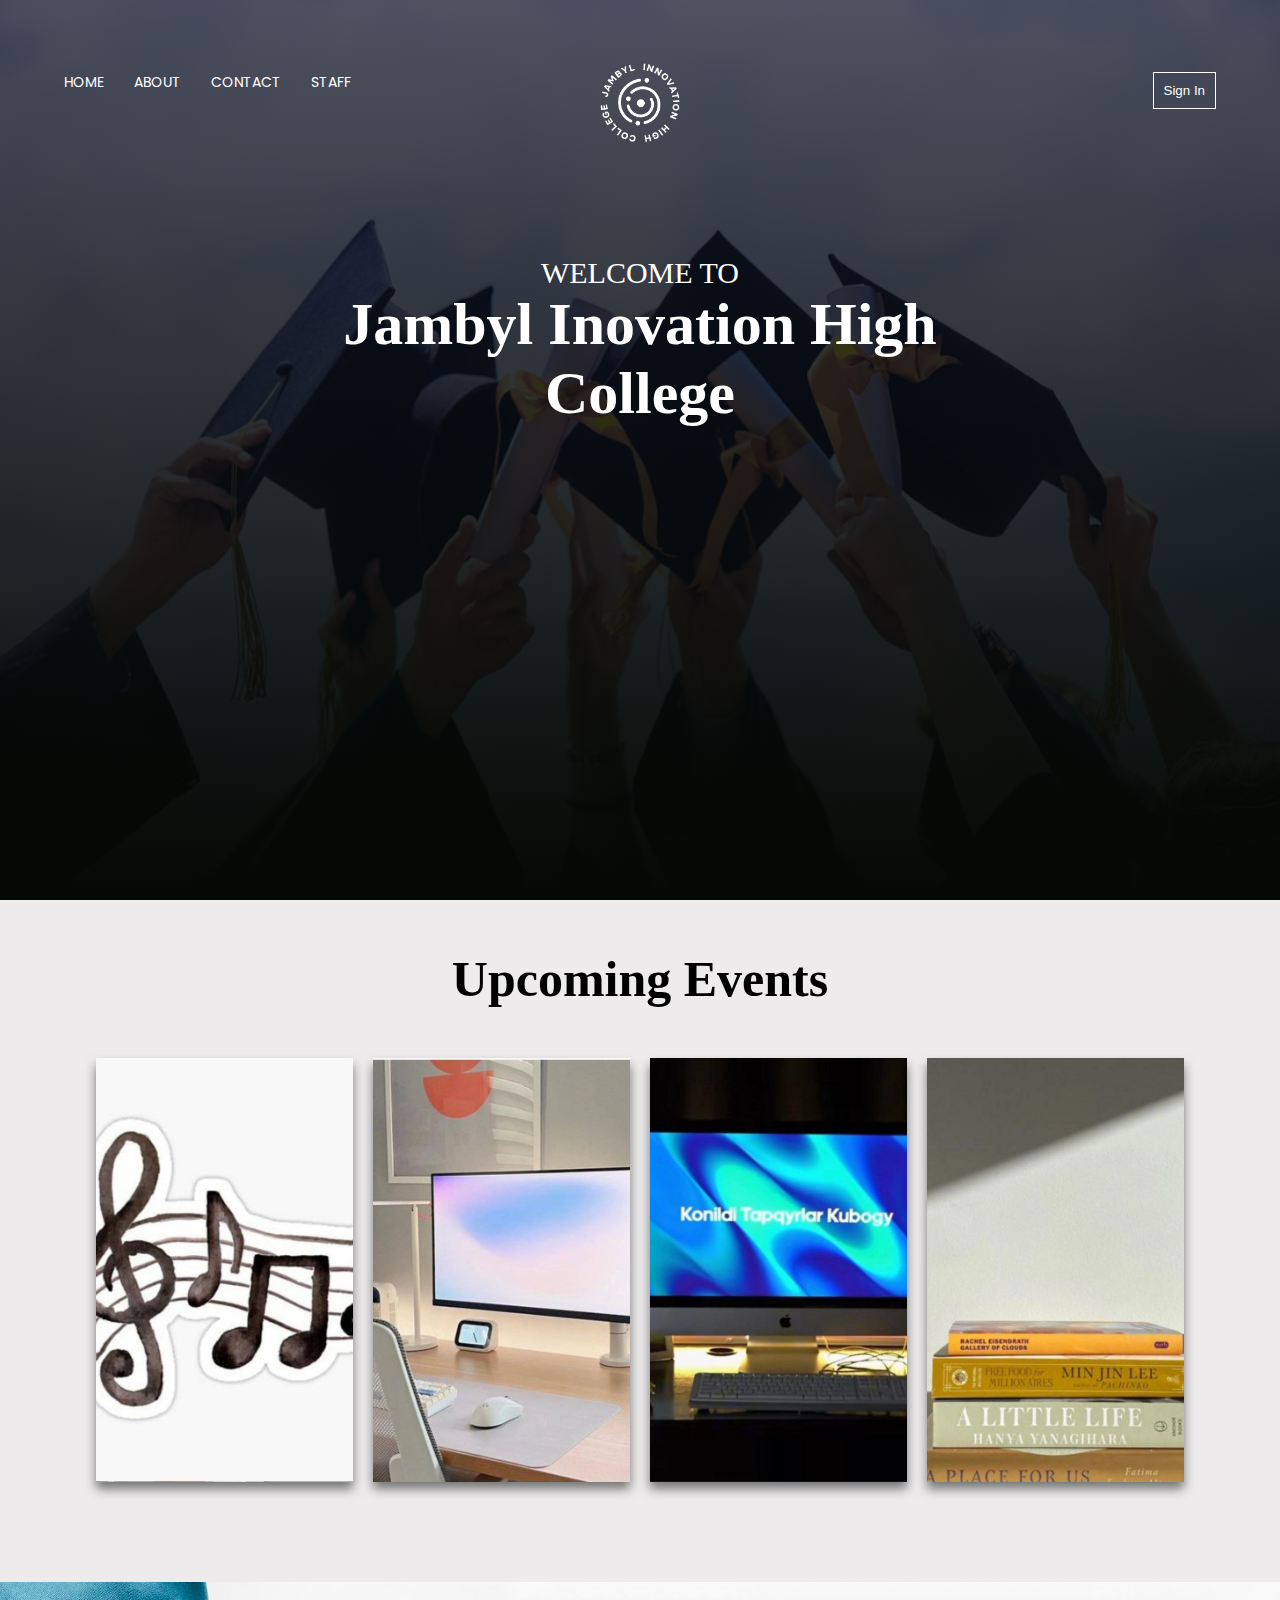
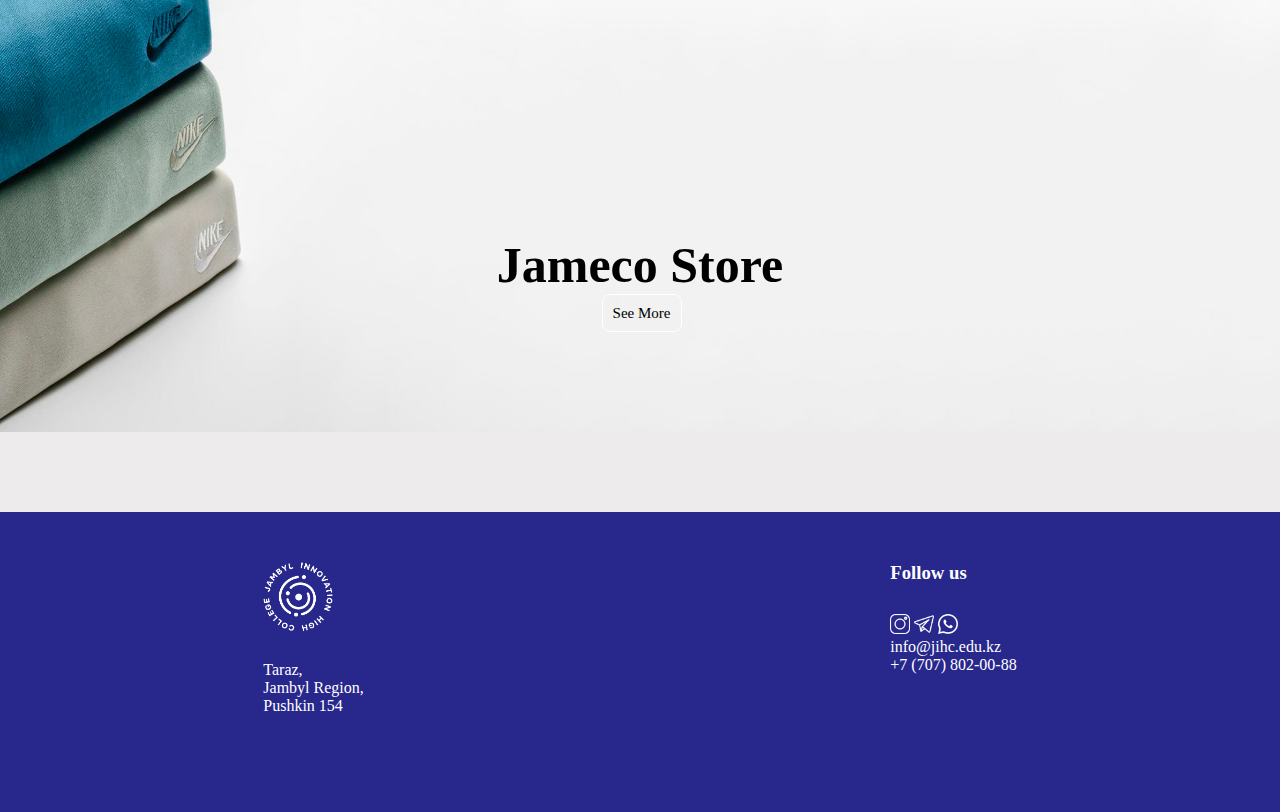
<file: index.html>
<!DOCTYPE html>
<html lang="en">
<head>
    <meta charset="UTF-8">
    <meta name="viewport" content="width=device-width, initial-scale=1.0">
    <title>Document</title>
    <link rel="stylesheet" href="style.css">
</head>
<body>
    <div class="header">
        <div class="left">
            <a href="./index.html">HOME</a>
            <a href="./index3.html">ABOUT</a>
            <a href="./index-map2.html">CONTACT</a>
            <a href="./index-staff2.html">STAFF</a>
        </div>
        <div class="top">
            <img src="jihc-logo-png-v3(white).png">
        </div>
        <div class="right">
            <a href="./index-sign.html"><button>Sign In</button></a>
        </div>
        <div class="name">
            <p>WELCOME TO</p>
            <h1>Jambyl Inovation High College</h1>
        </div>
    </div>
<main>
    <div class="first">
        <h2 style="text-align: center; margin-top:50px;font-size: 50px; color: black;">Upcoming Events</h2>
        <div class="container">
            <div class="box">
                <img src="./5283259822684365662.jpg">
                <div class="into">
                    <h4>JIHC voice</h4>
                    <p>4 November</p>
                </div>
            </div>
            <div class="box">
                <img src="./5283259822684365663.jpg">
                <div class="into">
                    <h4>WEB Project fair</h4>
                    <p>7 November</p>
                </div> 
            </div>
            <div class="box">
                <img src="5276179663586190176.jpg">
                <div class="into">
                    <h4>Konildi Tapqyrlar Kubogy</h4>
                    <p>9 November</p> 
                </div>
            </div>
            <div class="box">
                <img src="./5283259822684366471.jpg">
                <div class="into">
                    <h4>451 Gradus</h4>
                    <p>10 November</p>
                </div>
            </div>
        </div>
    </div>
    <div class="store">
        <img src="./222.png">
        <h1>Jameco Store</h1>
        <a href="./index2.html">See More</a>
    </div>
    <div class="footer">
        <div class="aaa">
            <img src="./jihc-logo-png-v3(white).png">
            <p>Taraz,<br>Jambyl Region,<br>Pushkin 154</p>
        </div>
        <div class="bbb">
            <h3>Follow us</h3>
            <div class="icons">
                <img src="./instagram (3).png">
                <img src="./telegram (2).png">
                <img src="./whatsapp.png">
                <p>info@jihc.edu.kz</p>
                <p>+7 (707) 802-00-88</p>
            </div>
        </div>
    </div>
</main>

    
    
</body>
</html>
</file>
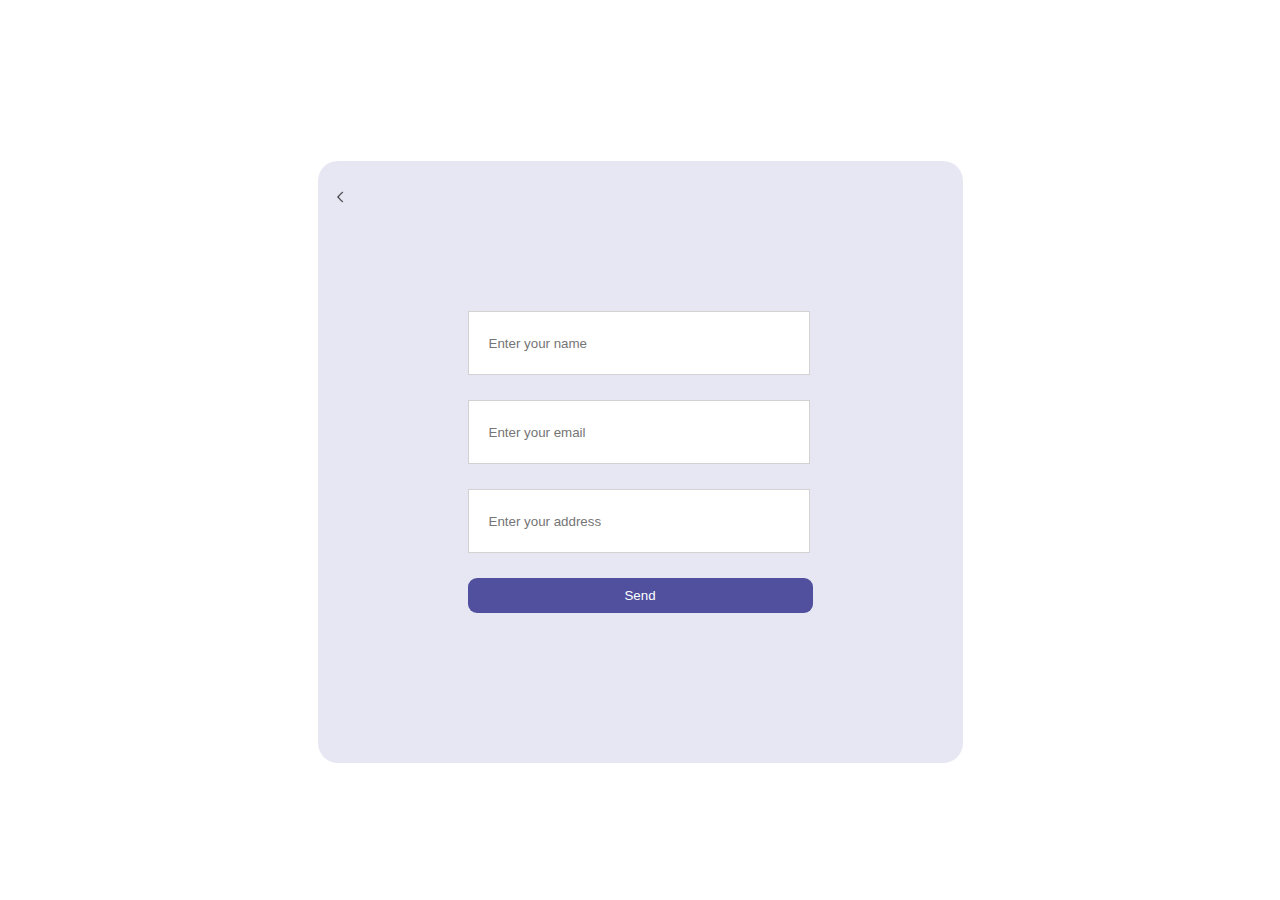
<file: index-buy.html>
<!DOCTYPE html>
<html lang="en">
<head>
    <meta charset="UTF-8">
    <meta name="viewport" content="width=device-width, initial-scale=1.0">
    <title>Document</title>
    <link rel="stylesheet" href="style-buy.css">
</head>
<body>
    <div class="main">
        <a href="./index2.html"><img src="./back.png"></a>
        <div class="container">
            <div class="aaa">
                <input type="text" placeholder="Enter your name">
            </div>
            <div class="aaa">
                <input type="text" placeholder="Enter your email">
            </div>
            <div class="aaa">
                <input type="text" placeholder="Enter your address">
            </div>
            <div class="aaa">
                <a href="./index-send.html"><button>Send</button></a>
            </div>
        </div>
    </div>
    
</body>
</html>
</file>
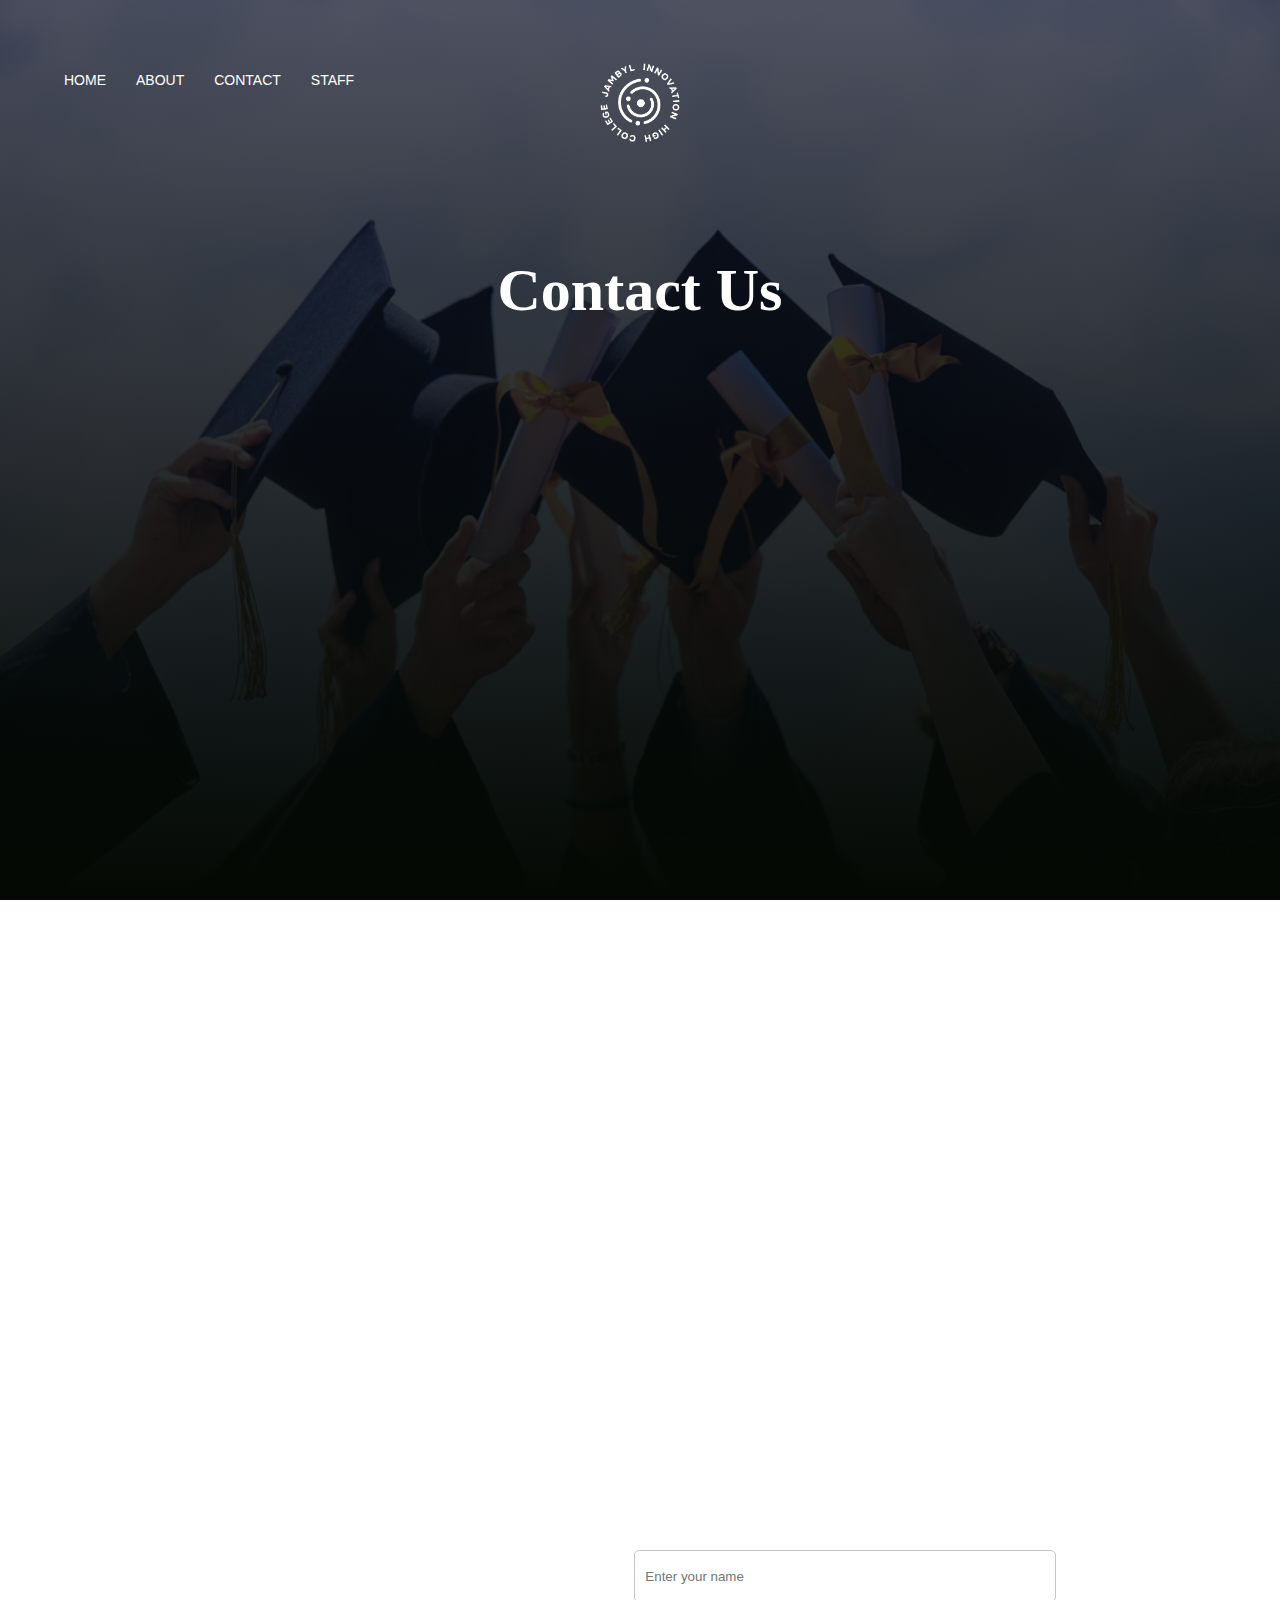
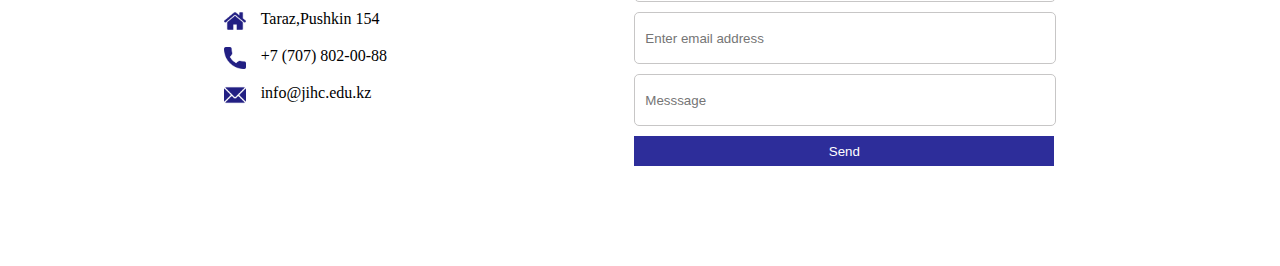
<file: index-map2.html>
<!DOCTYPE html>
<html lang="en">
<head>
    <meta charset="UTF-8">
    <meta name="viewport" content="width=device-width, initial-scale=1.0">
    <title>Document</title>
    <link rel="stylesheet" href="style-map2.css">
</head>
<body>
    <div class="header">
        <div class="left">
            <a href="./index.html">HOME</a>
            <a href="./index3.html">ABOUT</a>
            <a href="./index-map2.html">CONTACT</a>
            <a href="./index-staff2.html">STAFF</a>
        </div>
        <div class="top">
            <img src="jihc-logo-png-v3(white).png">
        </div>
        <div class="name">
            <h1>Contact Us</h1>
        </div>
    </div>
    <div class="map">
      <iframe src="https://www.google.com/maps/embed?pb=!1m18!1m12!1m3!1d2921.8469331925266!2d71.37056607613826!3d42.9182690711465!2m3!1f0!2f0!3f0!3m2!1i1024!2i768!4f13.1!3m3!1m2!1s0x38a703484d578eb5%3A0xbb36b3fc4ad3ccd2!2sJIHC!5e0!3m2!1sen!2skz!4v1730787964556!5m2!1sen!2skz" width="70%" height="350" style="border:0;" allowfullscreen="" loading="lazy" referrerpolicy="no-referrer-when-downgrade"></iframe>
    </div>
    <div class="end">
        <div class="left-info">
            <div class="adress">
                <img src="./home.png">
                <p>Taraz,Pushkin 154</p>
            </div>
            <div class="adress">
                <img src="./call.png">
                <p>+7 (707) 802-00-88</p>
            </div>
            <div class="adress">
                <img src="./email.png">
                <p>info@jihc.edu.kz</p>
            </div>
        </div>
        <div class="right-info">
            <div class="first">
                <input type="text" placeholder="Enter your name">
            </div>
            <div class="second">
                <input type="text" placeholder="Enter email address">
            </div>
            <div class="third">
                <input type="text" placeholder="Messsage" style="height: 10S0px;">
            </div>
            <div class="but">
                <a href="./index-send.html"><button>Send</button></a>
            </div>
        </div>
    </div>
</body>
</html>
</file>
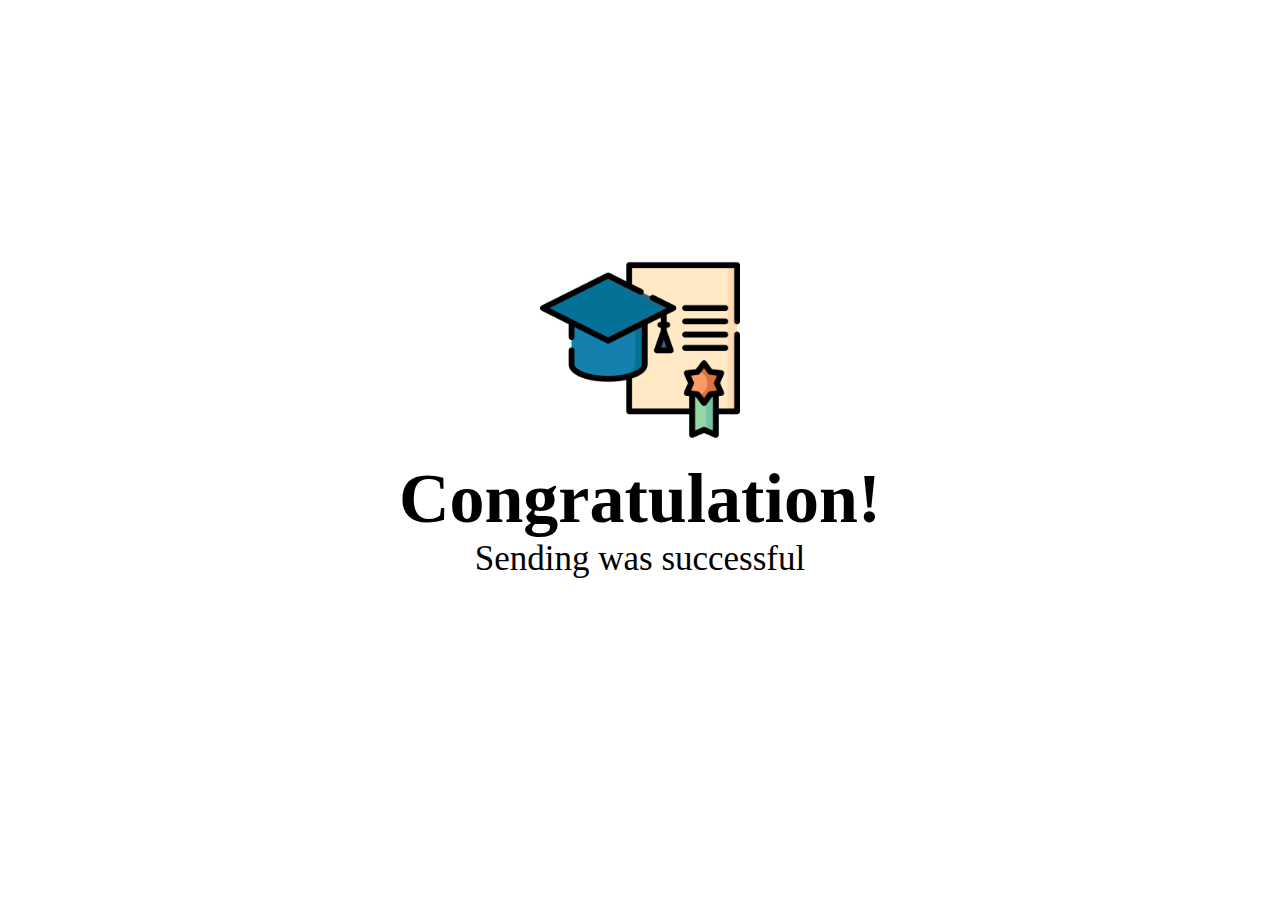
<file: index-send.html>
<!DOCTYPE html>
<html lang="en">
<head>
    <meta charset="UTF-8">
    <meta name="viewport" content="width=device-width, initial-scale=1.0">
    <title>Document</title>
    <link rel="stylesheet" href="./style-send.css">
</head>
<body>
    <div class="all">
        <div class="container">
            <img src="./congr.png">
            <h1>Congratulation!</h1>
            <p>Sending was successful</p>
        </div>
    </div>
</body>
</html>
</file>
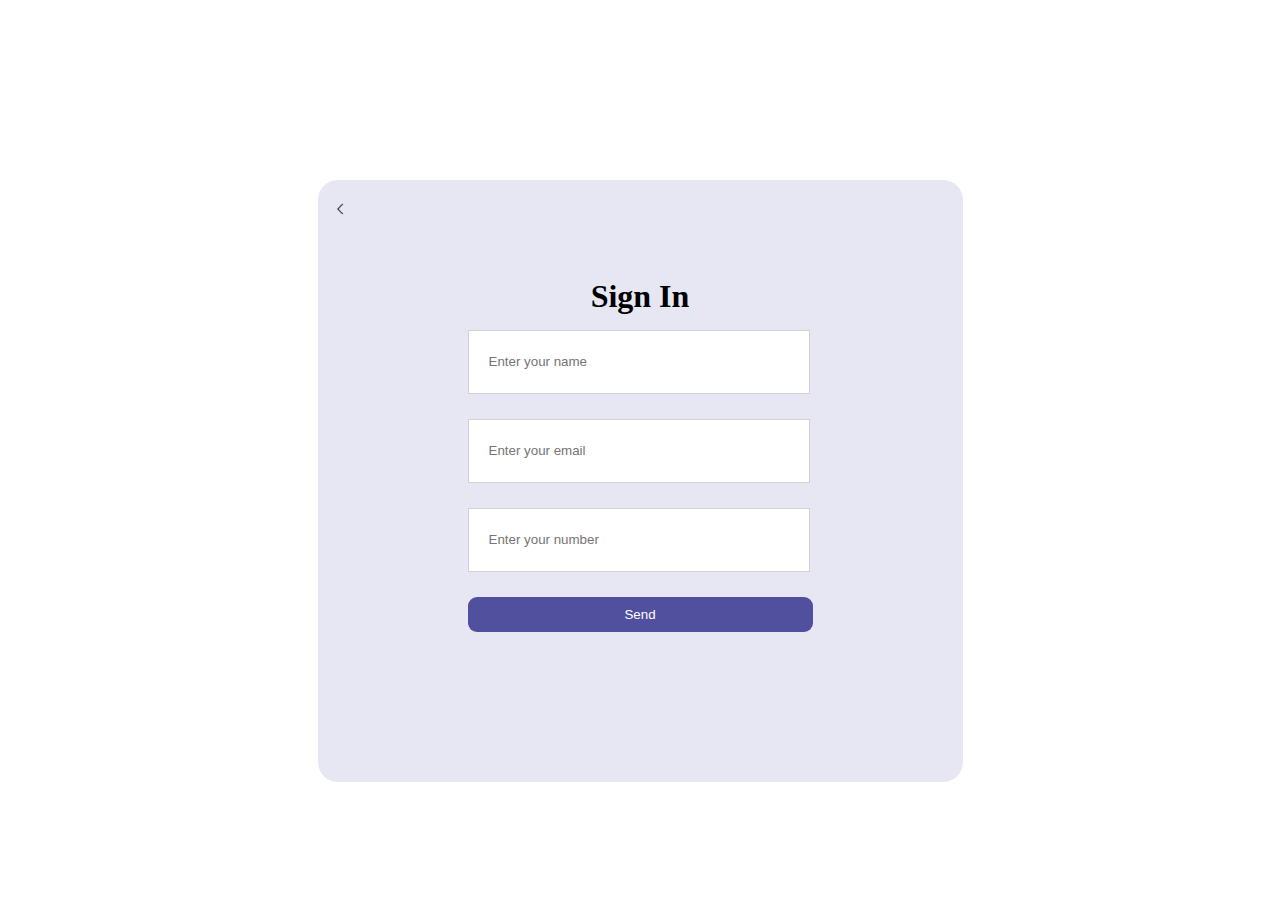
<file: index-sign.html>
<!DOCTYPE html>
<html lang="en">
<head>
    <meta charset="UTF-8">
    <meta name="viewport" content="width=device-width, initial-scale=1.0">
    <title>Document</title>
    <link rel="stylesheet" href="./style-sign.css">
</head>
<body>
    <div class="main">
        <a href="./index.html"><img src="./back.png"></a>
        <h1>Sign In</h1>
        <div class="container">
            <div class="aaa">
                <input type="text" placeholder="Enter your name">
            </div>
            <div class="aaa">
                <input type="text" placeholder="Enter your email">
            </div>
            <div class="aaa">
                <input type="text" placeholder="Enter your number">
            </div>
            <div class="aaa">
                <a href="./index-send.html"><button>Send</button></a>
            </div>
        </div>
    </div>
    
</body>
</html>
</file>
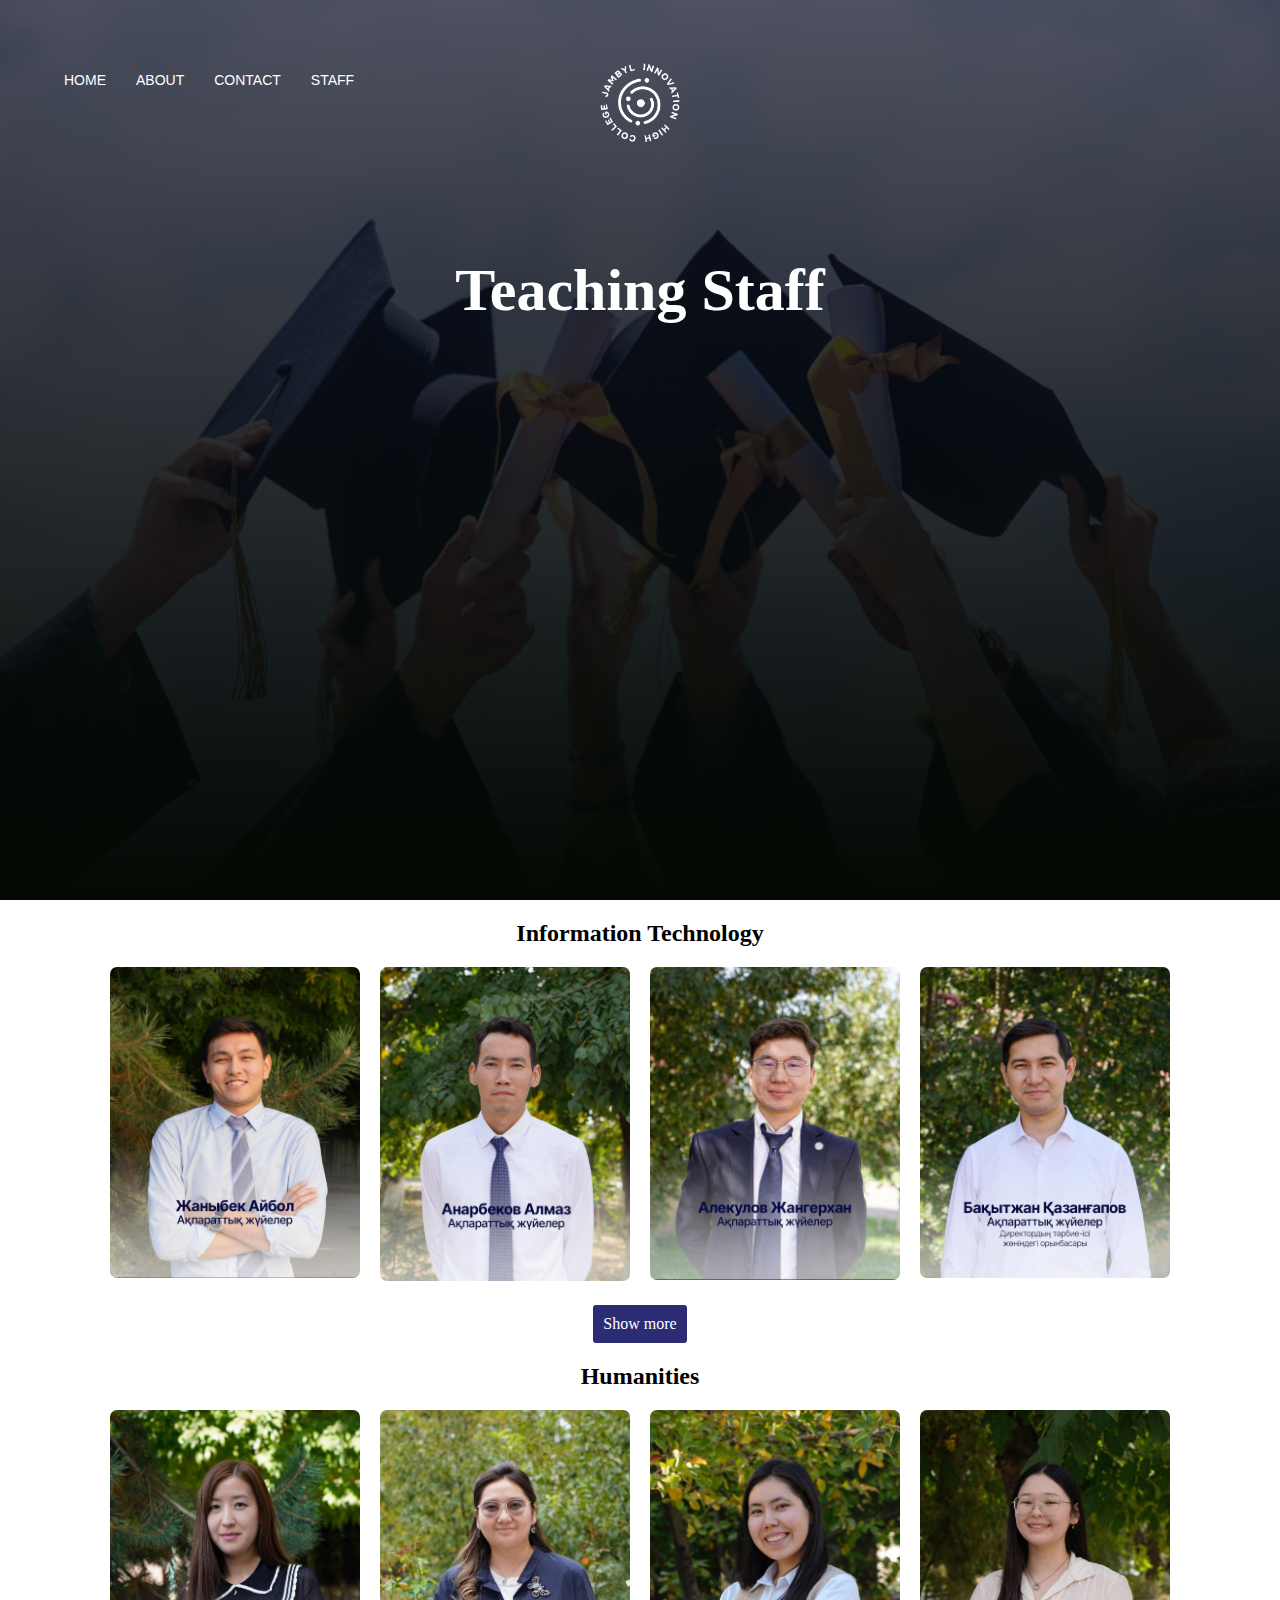
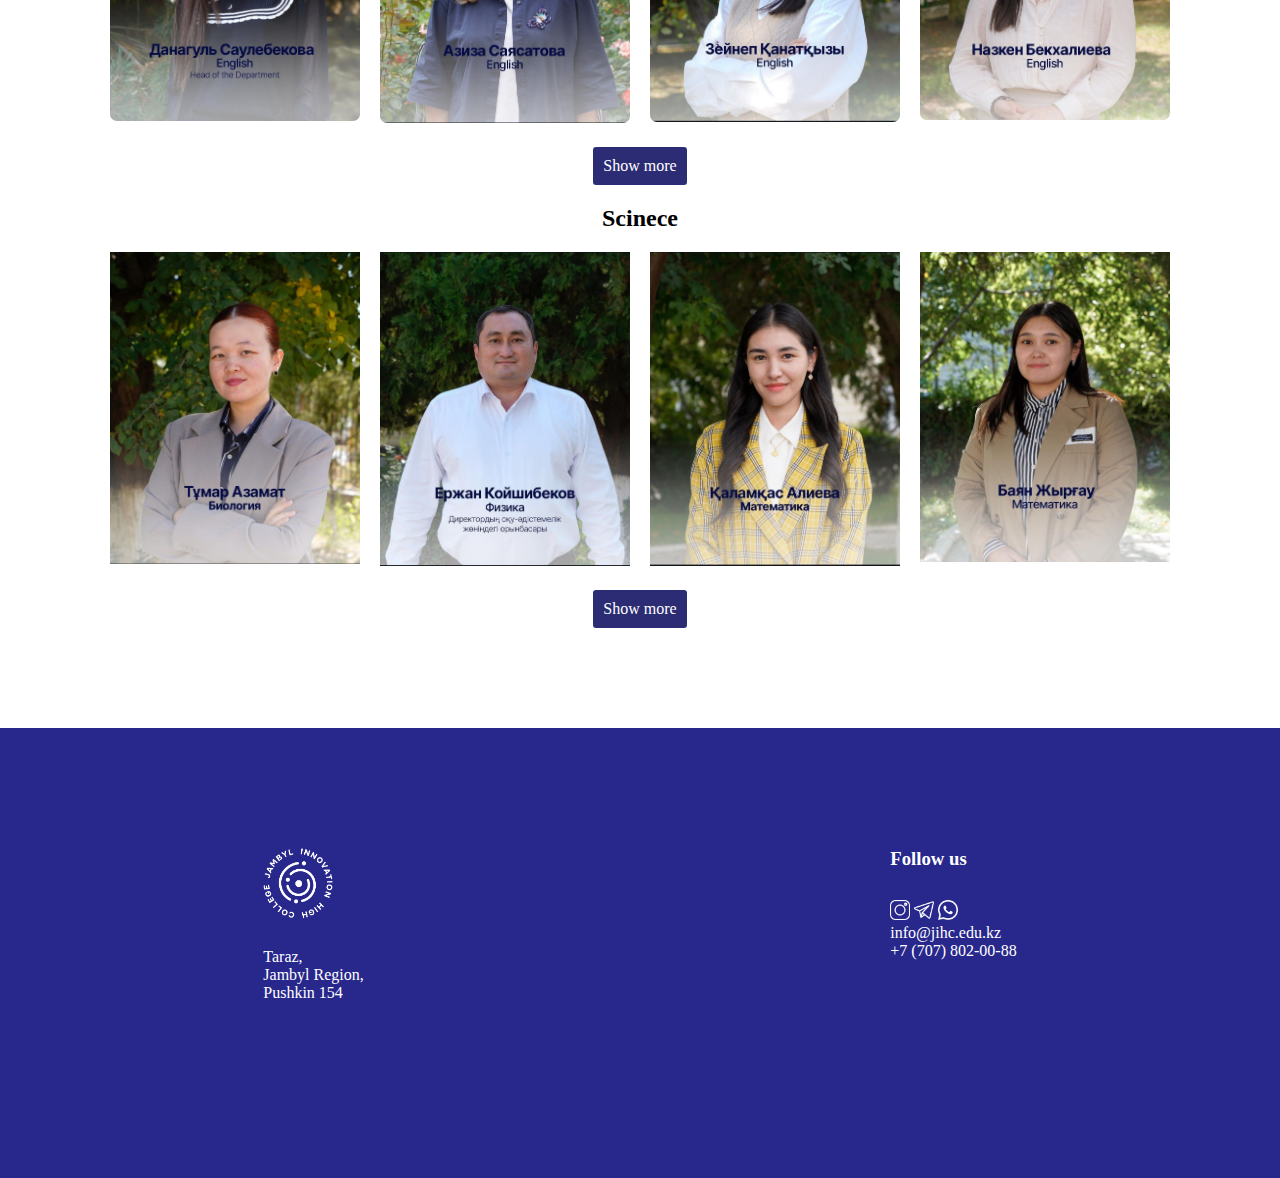
<file: index-staff2.html>
<!DOCTYPE html>
<html lang="en">

<head>
    <meta charset="UTF-8">
    <meta name="viewport" content="width=device-width, initial-scale=1.0">
    <title>Document</title>
    <link rel="stylesheet" href="./style-staff2.css">
</head>

<body>
    <div class="header">
        <div class="left">
            <a href="./index.html">HOME</a>
            <a href="./index3.html">ABOUT</a>
            <a href="./index-map2.html">CONTACT</a>
            <a href="./index-staff2.html">STAFF</a>
        </div>
        <div class="top">
            <img src="jihc-logo-png-v3(white).png">
        </div>
        <div class="name">
            <h1>Teaching Staff</h1>
        </div>
    </div>
    <div class="container">
        <h2>Information Technology</h2>
        <div class="card">
            <input id="ch" type="checkbox">
            <div class="in">
                <div class="img"><img src="./5294499387025777430.jpg"></div>
                <div class="img"><img src="./5294499387025777431.jpg"></div>
                <div class="img"><img src="./5294499387025777432.jpg"></div>
                <div class="img"><img src="./5294499387025777434.jpg"></div>
            </div>
            <section>
                <div class="first">
                    <div class="img"><img src="./5294499387025777435.jpg"></div>
                    <div class="img"><img src="./5294499387025777437.jpg"></div>
                    <div class="img"><img src="./5294499387025777438.jpg"></div>
                    <div class="img"><img src="./5294499387025777439.jpg"></div>
                </div>
                <div class="second">
                    <div class="img"><img src="./5294499387025777470.jpg"></div>
                <div class="img"><img src="./5294499387025777471.jpg"></div>
                </div>
                <div class="end">
                    <label for="ch">Show less</label>
                </div>
            </section>
            <label for="ch">Show more</label>
        </div>
    </div>
    <main>
        <h2>Humanities</h2>
        <div class="card">
            <input id="aa" type="checkbox">
            <div class="in">
                <div class="img"><img src="./5294499387025777686.jpg"></div>
                <div class="img"><img src="./5294499387025777687.jpg"></div>
                <div class="img"><img src="./5294499387025777688.jpg"></div>
                <div class="img"><img src="./5294499387025777689.jpg"></div>
            </div>
            <section>
                <div class="first">
                    <div class="img"><img src="./5294499387025777690.jpg"></div>
                    <div class="img"><img src="./5294499387025777691.jpg"></div>
                    <div class="img"><img src="./5294499387025777692.jpg"></div>
                    <div class="img"><img src="./5294499387025777693.jpg"></div>
                </div>
                <div class="end">
                    <label for="aa">Show less</label>
                </div>
            </section>
            <label for="aa">Show more</label>
        </div>
    </main>
    <div class="lll">
        <h2>Scinece</h2>
        <div class="card">
            <input id="bb" type="checkbox">
            <div class="in">
                <div class="img"><img src="./5294499387025778080.jpg"></div>
                <div class="img"><img src="./5294499387025778078.jpg"></div>
                <div class="img"><img src="./5294499387025778077.jpg"></div>
                <div class="img"><img src="./5294499387025778054.jpg"></div>
            </div>
            <section>
                <div class="first">
                    <div class="img"><img src="./5294499387025778050.jpg"></div>
                    <div class="img"><img src="./5294499387025778048.jpg"></div>
                    <div class="img"><img src="./5294499387025778045.jpg"></div>
                </div>
                <div class="end">
                    <label for="bb">Show less</label>
                </div>
            </section>
            <label for="bb">Show more</label>
        </div>
    </lll>
    <div class="footer">
        <div class="aaa">
            <img src="./jihc-logo-png-v3(white).png">
            <p>Taraz,<br>Jambyl Region,<br>Pushkin 154</p>
        </div>
        <div class="bbb">
            <h3>Follow us</h3>
            <div class="icons">
                <img src="./instagram (3).png">
                <img src="./telegram (2).png">
                <img src="./whatsapp.png">
                <p>info@jihc.edu.kz</p>
                <p>+7 (707) 802-00-88</p>
            </div>
        </div>
    </div>
</body>

</html>
</file>
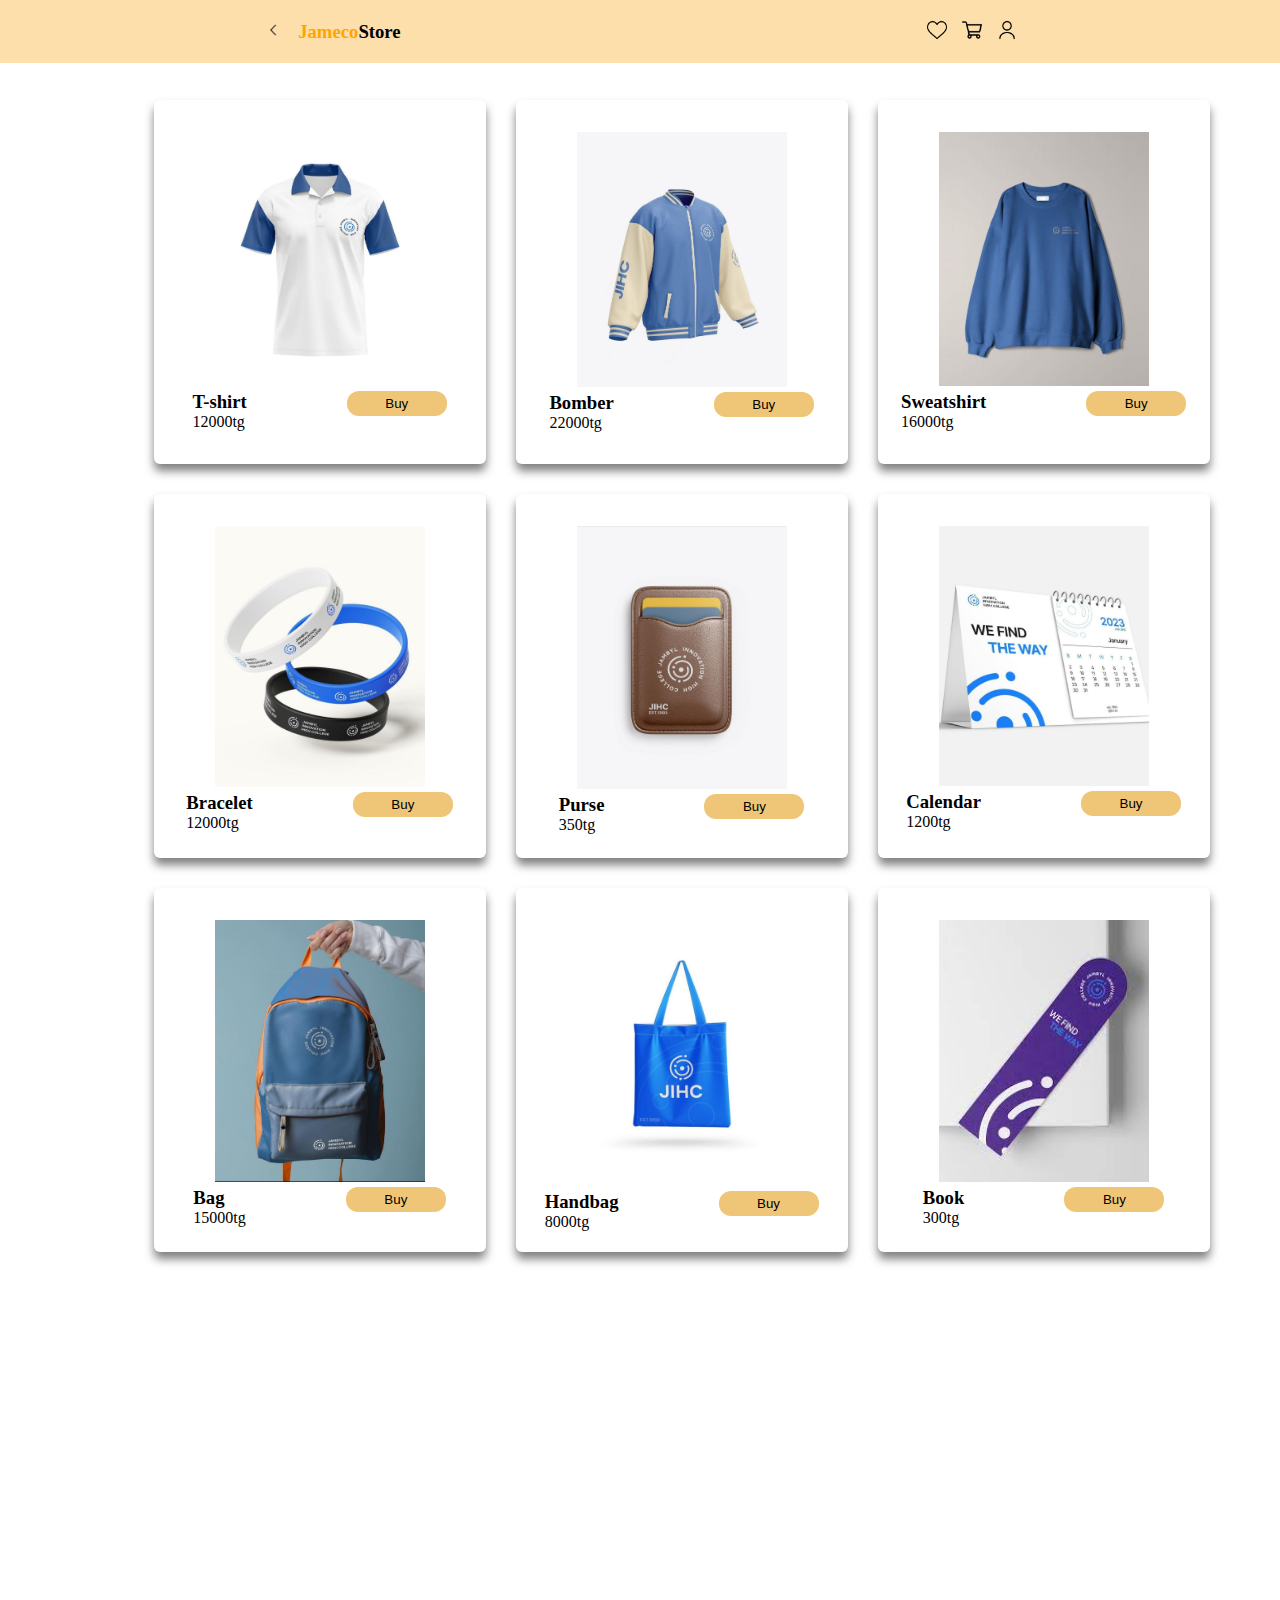
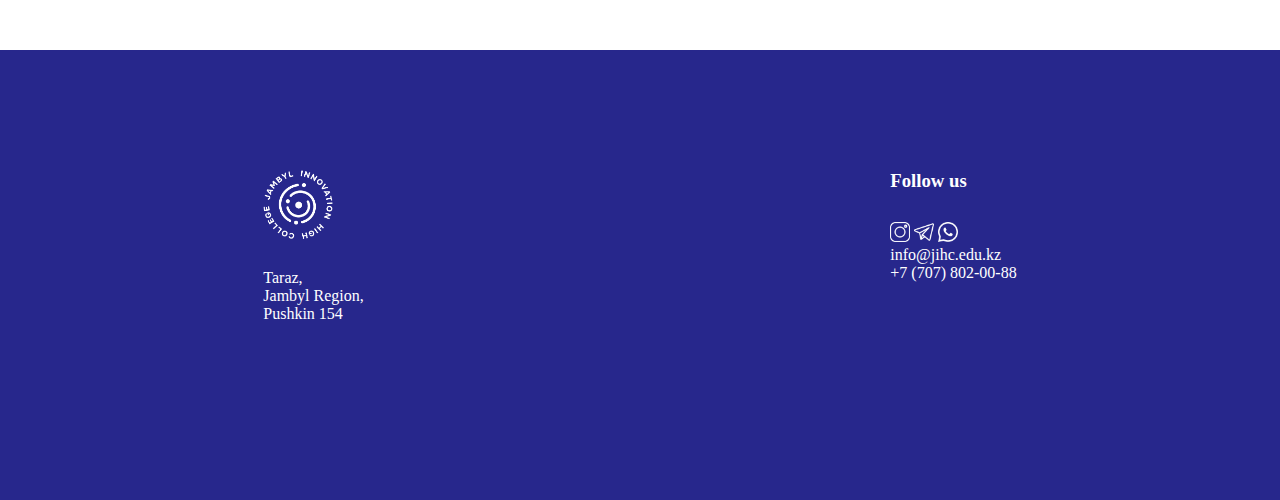
<file: index2.html>
<!DOCTYPE html>
<html lang="en">
<head>
    <meta charset="UTF-8">
    <meta name="viewport" content="width=device-width, initial-scale=1.0">
    <title>Document</title>
    <link rel="stylesheet" href="style2.css">
</head>
<body>
    <div class="header">
        <div class="left">
            <a href="./index.html"><img src="./back.png"></a>
            <h3><span style="color:orange;">Jameco</span>Store</h3>
        </div>
        <div class="right">
            <div class="icon"><img src="./heart.png"></div>
            <div class="icon"><img src="./cart.png"></div>
            <div class="icon"><img src="./user.png"></div>
        </div>
    </div>
    <div class="container">
        <div class="box1">
            <img src="./5285511622498050452.jpg">
            <div class="info">
                <div class="ll">
                    <h3>T-shirt</h3>
                    <p>12000tg</p>
                </div>
                <div class="rr">
                    <a href="./index-buy.html"><button>Buy</button></a>
                </div>
            </div>
        </div>
        <div class="box2">
            <img src="./5285511622498050451.jpg">
            <div class="info">
                <div class="ll">
                    <h3>Bomber</h3>
                    <p>22000tg</p>
                </div>
                <div class="rr">
                    <a href="./index-buy.html"><button>Buy</button></a>
                </div>
            </div>
        </div>
        <div class="box3">
            <img src="./5285511622498050450.jpg">
            <div class="info">
                <div class="ll">
                    <h3>Sweatshirt</h3>
                    <p>16000tg</p>
                </div>
                <div class="rr">
                    <a href="./index-buy.html"><button>Buy</button></a>
                </div>
            </div>
        </div>
        <div class="box4">
            <img src="./5285511622498050446.jpg">
            <div class="info">
                <div class="ll">
                    <h3>Bracelet</h3>
                    <p>12000tg</p>
                </div>
                <div class="rr">
                    <a href="./index-buy.html"><button>Buy</button></a>
                </div>
            </div>
        </div>
        <div class="box5">
            <img src="./5283259822684366540.jpg">
            <div class="info">
                <div class="ll">
                    <h3>Purse</h3>
                    <p>350tg</p>
                </div>
                <div class="rr">
                    <a href="./index-buy.html"><button>Buy</button></a>
                </div>
            </div>
        </div>
        <div class="box6">
            <img src="./5283259822684366539.jpg">
            <div class="info">
                <div class="ll">
                    <h3>Calendar</h3>
                    <p>1200tg</p>
                </div>
                <div class="rr">
                    <a href="./index-buy.html"><button>Buy</button></a>
                </div>
            </div>
        </div>
            
        <div class="box7">
            <img src="./5283259822684366537.jpg">
            <div class="info">
                <div class="ll">
                    <h3>Bag</h3>
                    <p>15000tg</p>
                </div>
                <div class="rr">
                    <a href="./index-buy.html"><button>Buy</button></a>
                </div>
            </div>
        </div>
        <div class="box8">
            <img src="./5285511622498050444.jpg">
            <div class="info">
                <div class="ll">
                    <h3>Handbag</h3>
                    <p>8000tg</p>
                </div>
                <div class="rr">
                    <a href="./index-buy.html"><button>Buy</button></a>
                </div>
            </div>
        </div>
        <div class="box9">
            <img src="./book.jpg">
            <div class="info">
                <div class="ll">
                    <h3>Book</h3>
                    <p>300tg</p>
                </div>
                <div class="rr">
                    <a href="./index-buy.html"><button>Buy</button></a>
                </div>
            </div>
        </div>
    </div>
    <div class="footer">
        <div class="aaa">
            <img src="./jihc-logo-png-v3(white).png">
            <p>Taraz,<br>Jambyl Region,<br>Pushkin 154</p>
        </div>
        <div class="bbb">
            <h3>Follow us</h3>
            <div class="icons">
                <img src="./instagram (3).png">
                <img src="./telegram (2).png">
                <img src="./whatsapp.png">
                <p>info@jihc.edu.kz</p>
                <p>+7 (707) 802-00-88</p>
            </div>
        </div>
    </div>
</body>
</html>
</file>
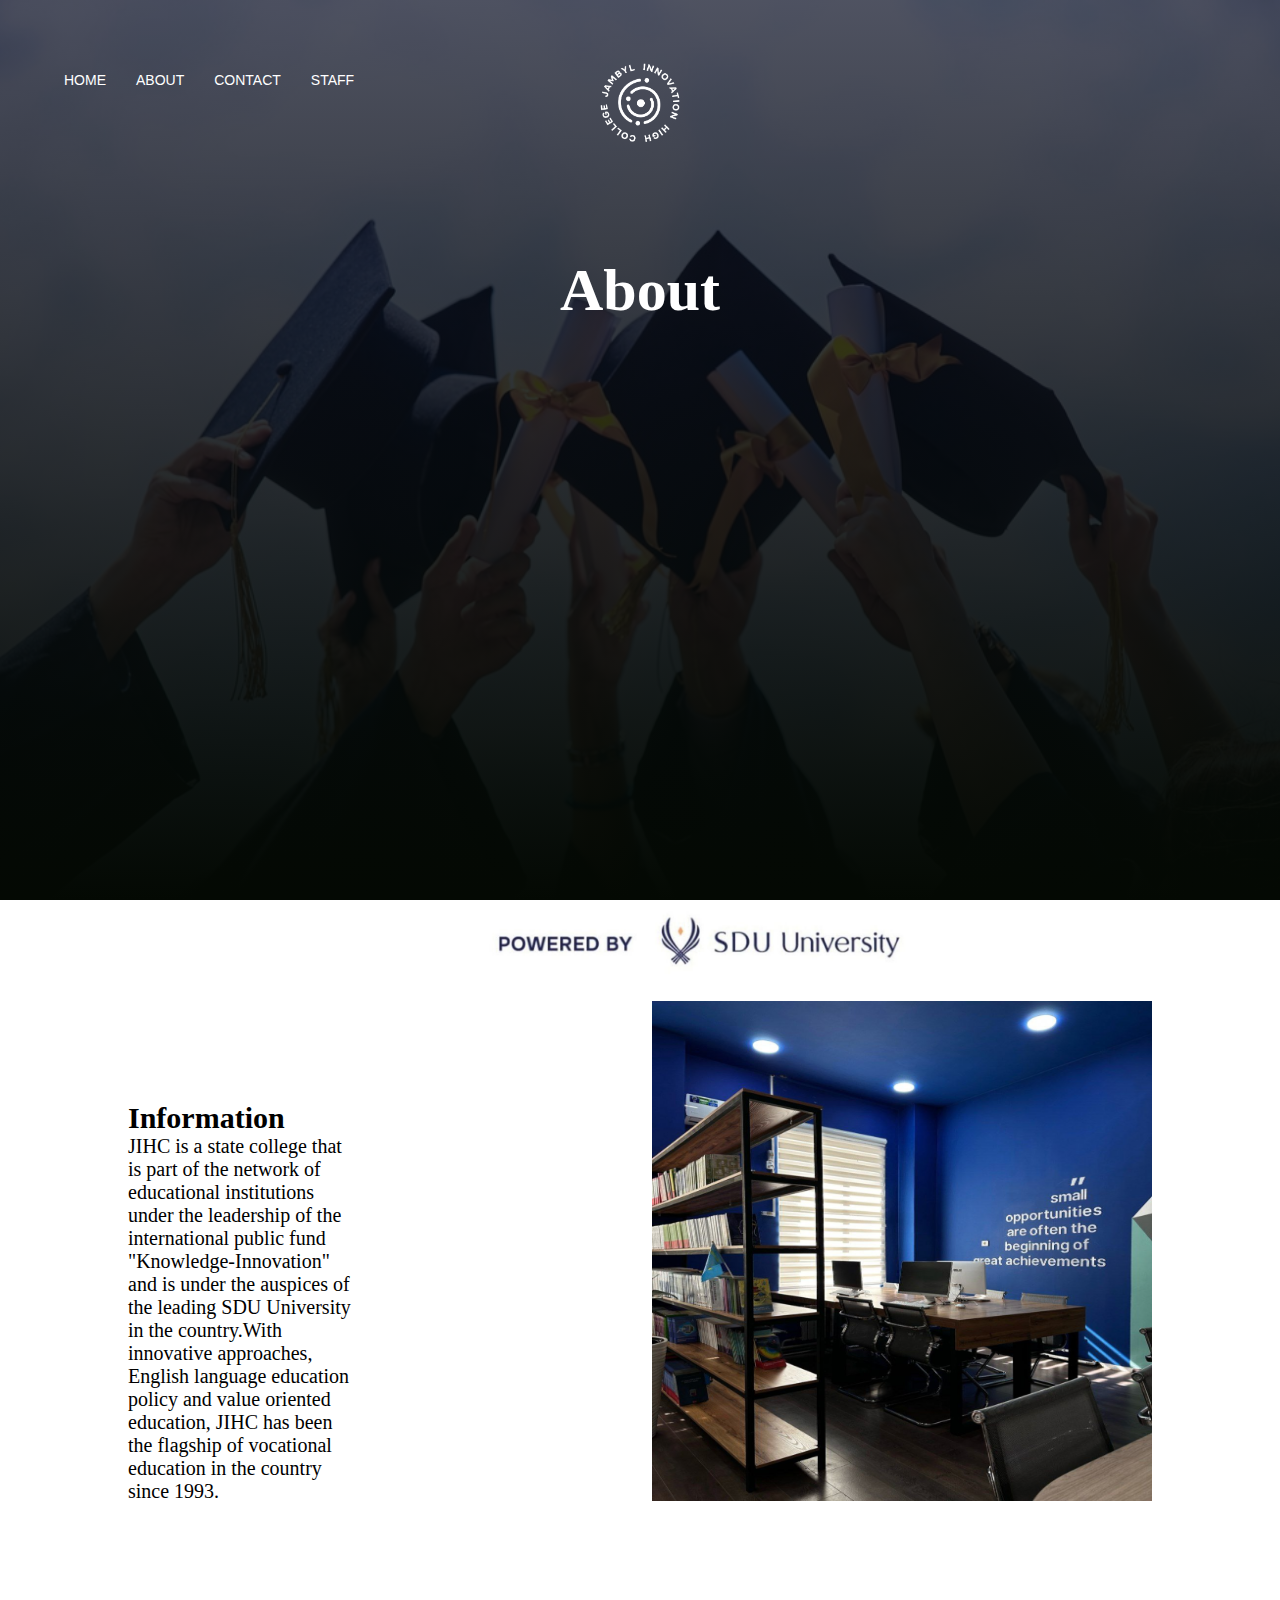
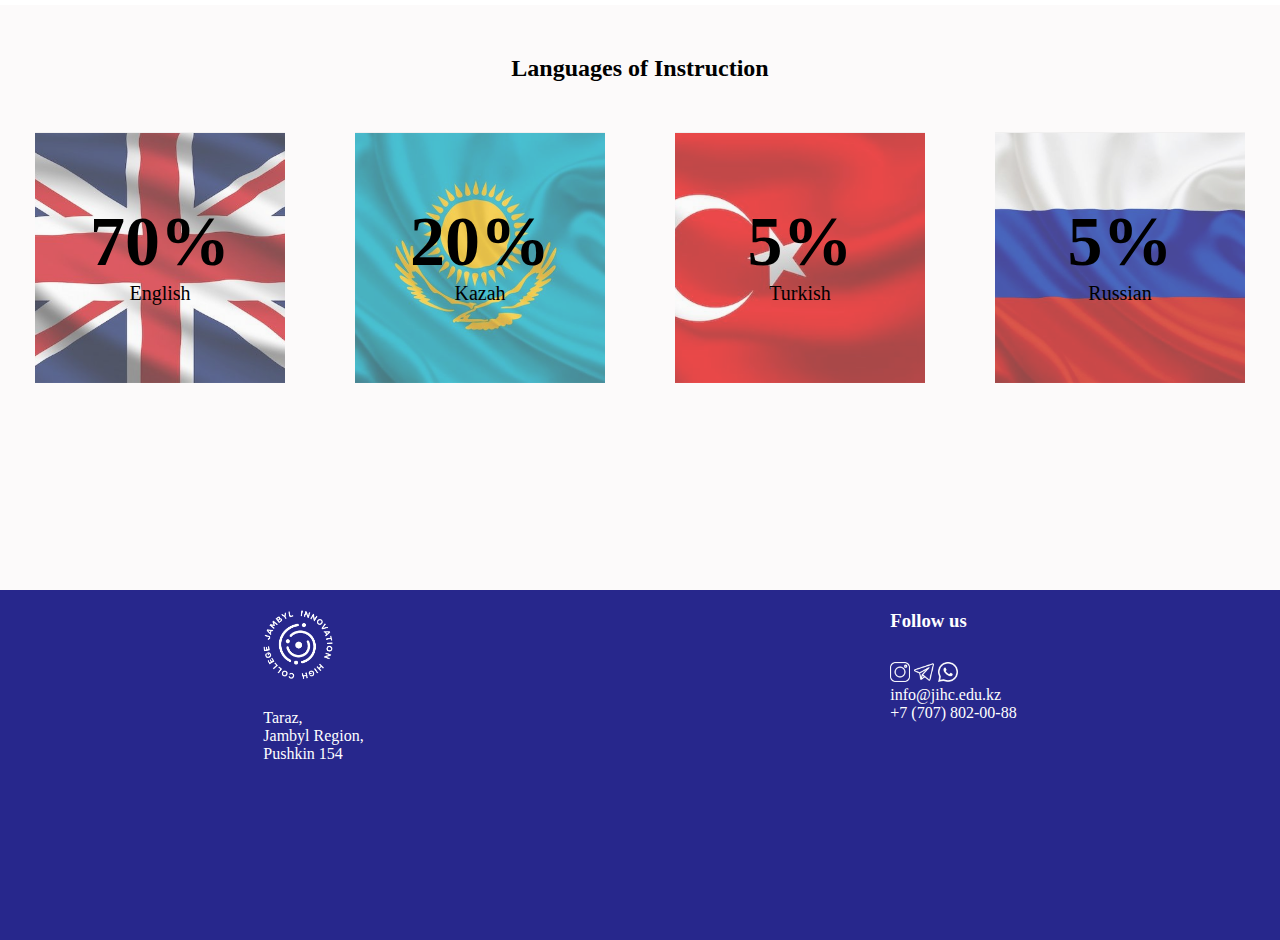
<file: index3.html>
<!DOCTYPE html>
<html lang="en">
<head>
    <meta charset="UTF-8">
    <meta name="viewport" content="width=device-width, initial-scale=1.0">
    <title>Document</title>
    <link rel="stylesheet" href="./style3.css">
</head>
<body>
    <div class="header">
        <div class="left">
            <a href="./index.html">HOME</a>
            <a href="./index3.html">ABOUT</a>
            <a href="./index-map2.html">CONTACT</a>
            <a href="./index-staff2.html">STAFF</a>
        </div>
        <div class="top">
            <img src="jihc-logo-png-v3(white).png">
        </div>
        <div class="name">
            <h1>About</h1>
        </div>
    </div>
    <div class="sss">
        <img src="./5283259822684365671.jpg" >
    </div>
    <div class="container">
        <div class="info">
            <h2>Information</h2>
            <p>JIHC is a state college that is part of the network of educational institutions under the leadership of the international public fund "Knowledge-Innovation" and is under the auspices of the leading SDU University in the country.With innovative approaches, English language education policy and value oriented education, JIHC has been the flagship of vocational education in the country since 1993.</p>
        </div>
        <div class="picture">
            <img src="./5283259822684365833.jpg">
        </div>
    </div>
    <div class="all">
        <h2>Languages of Instruction</h2>
        <div class="main">
            <div class="box">
                <h1>70%</h1>
                <p>English</p>
                <img src="./UK3.jpg">
            </div>
            <div class="box">
                <h1>20%</h1>
                <p>Kazah</p>
                <img src="./KZ.jpg">
            </div>
            <div class="box">
                <h1>5%</h1>
                <p>Turkish</p>
                <img src="./TUR.jpg">
            </div>
            <div class="box">
                <h1>5%</h1>
                <p>Russian</p>
                <img src="./RU.jpg">
            </div>
        </div>
    </div>
    <div class="footer">
        <div class="aaa">
            <img src="./jihc-logo-png-v3(white).png">
            <p>Taraz,<br>Jambyl Region,<br>Pushkin 154</p>
        </div>
        <div class="bbb">
            <h3>Follow us</h3>
            <div class="icons">
                <img src="./instagram (3).png">
                <img src="./telegram (2).png">
                <img src="./whatsapp.png">
                <p>info@jihc.edu.kz</p>
                <p>+7 (707) 802-00-88</p>
            </div>
        </div>
    </div>
    
</body>
</html>
</file>
<file: style.css>
@import url('https://fonts.googleapis.com/css2?family=Arima:wght@100..700&family=Danfo&family=Inter:ital,opsz,wght@0,14..32,100..900;1,14..32,100..900&family=Poppins:ital,wght@0,100;0,200;0,300;0,400;0,500;0,600;0,700;0,800;0,900;1,100;1,200;1,300;1,400;1,500;1,600;1,700;1,800;1,900&display=swap');

  
.poppins-thin {
    font-family: "Poppins", sans-serif;
    font-weight: 100;
    font-style: normal;
  }

*{
    padding: 0;
    margin: 0;
}
body{
    background-color: rgb(237, 235, 235);
}
.header{
    min-height: 100vh;
    width: 100%;
    background-image:  linear-gradient(rgba(4,9,30,0.7),rgba(4,9,3)),url(shutterstock_658847998.jpg);
    background-position: center;
    background-size: cover;
    background-attachment: fixed;
}
.top img{
    width: 80px; 
    position: absolute;
    top:7%;
}
.top{
    display: flex;
    justify-content: center;

}
.left{
    position: absolute;
    top:8%;
    left:5%;
    display: flex;
    gap:30px;
    font-family:"Poppins", sans-serif;
}
.left a{
    color: white;
    text-decoration: none;
    font-size: 14px;
}
.left a:hover{
    text-decoration: underline;
    transition: 0.5s;
    
}
.right button{
    border:1px solid white;
    background-color: rgba(255, 255, 255, 0);
    color: white;
    padding: 10px;
}
.right{
    display: flex;
    gap:10px;
    position: absolute;
    top:8%;
    right: 5%;
}
.right button:hover{
    background-color: rgba(255, 255, 255, 0.351);
}
.name{
    display: flex;
    flex-direction: column;
    justify-content: center;
    color: white;
    margin:20%;
    font-size: 30px;
    text-align: center;
}
.container{
    display: flex;
    width: 85%;
    gap: 20px;
}
.first{
    width: 100%;
    height: 100%;
    display: flex;
    flex-direction: column;
    justify-content: center;
    align-items:center;
    gap:50px;
}
.box{
    width: 280px;
    height: 360px;
    padding: 2rem 1rem;
    background:#fff ;
    position: relative;
    display: flex;
    align-items: flex-end;
    box-shadow: 0px 7px 10px rgba(0,0,0,0.5);
    transition: 0.5s ease-in-out;
}
.box:hover{
    transform: translateY(20px);
}
.box img{
    width: 100%;
    height: 100%;
    object-fit: cover;
    position: absolute;
    top: 0;
    left: 0;

}
.box:before{
    content:"";
    position: absolute;
    top:0;
    left: 0;
    width: 100%;
    height: 100%;
    background: linear-gradient(to bottom,rgba(18, 0, 176, 0.215),rgb(63, 61, 201));
    z-index: 2;
    transition: 0.5s;
    opacity: 0;
}
.box:hover:before{
    opacity: 1;
}
.box .into{
    position: relative;
    z-index: 3;
    color: white;
    opacity: 0;
    transform: translateY(30px);
    transition: 0.5s;
}
.box:hover .into{
    opacity:1;

}
.it {
    width: 180px;
    height: 180px;
    border-radius:50% ;
    background-color: rgb(215, 217, 250);
}
.accounting {
    width: 180px;
    height: 180px;
    border-radius:50% ;
    background-color: rgb(215, 217, 250);
}
.second{
    display: flex;
    justify-content: space-around;
}
.store{
    margin-top: 100px;
}
.store img{
    width: 100%;
    height: 50vh;
}
.store h1{
    position: relative;
    z-index: 2;
    bottom: 200px;
    font-size: 50px;
    display: flex;
    justify-content: center;
}
.store a{
    position: relative;
    z-index: 2;
    left: 47%;
    bottom: 190px;
    font-size: 15px;
    background-color: rgba(255, 255, 255, 0);
    border: 1px solid white;
    padding: 10px;
    border-radius: 8px;
    text-decoration: none;
    color: black;

}
.footer{
    background-color: rgb(39, 39, 140);
    display: flex;
    height: 300px;
    justify-content: space-around;
}
.aaa img{
    width: 70px;
}
.bbb img{
    width: 20px;
}
.aaa a{
    color: white;
}
.aaa{
    color: white;
    display: flex;
    flex-direction: column;
    gap: 30px;
    margin-top: 50px;
}
.bbb{
    color: white;
    display: flex;
    flex-direction: column;
    gap:30px;
    margin-top: 50px;
}




@media(max-width: 376px) {
    body {
        font-size: 14px;
    }
    .header .left{
        position: absolute;
        top:3%; 
    }
    .header .right{
        position: absolute;
        top:7%;
    }
    .name{
        font-size: 18px;
        position: relative;
        top:350px;
        text-align: center;
    }
    .header .top img {
        width: 50px;
        height: auto;
    }
    .header .name h1 {
        font-size: 24px;
    }
    .first h2 {
        font-size: 32px;
    
    }
    .container {
        display: flex;
        flex-direction: column;
        gap: 20px;
    }
    .box img {
        width: 100%;
        height: 100%;
        object-fit: cover;
    }
    .store img {
        width: 100%;
        height: auto;
    }

    .store h1 {
        font-size: 24px;
        margin-top: 100px;
    }
    .store button{
        display: flex;
        justify-content: center;

    }

    .store a {
        font-size: 16px;
    }
    .footer {
        flex-direction: column;
        align-items: center;
        padding: 15px;
        text-align: center;
    }
    .footer .aaa img {
        width: 40px;
        position: relative;
        left: 17px;
    }
    .footer p {
        font-size: 12px;
    }
    .footer .icons img {
        width: 20px;
    
    } 
    .box:hover .into{
        opacity:1;
    
    }
}
</file>
<file: style-buy.css>
*{
    margin: 0;
    padding: 0;
}
.main{
    width: 100vw;
    height: 100vh;
    display: flex;
    flex-direction: column;
    justify-content: center;
    align-items: center;
}
.container{
    background-color: rgb(231, 231, 244);
    display: flex;
    flex-direction: column;
    gap:25px;
    padding: 150px;
    border-radius: 20px;
}
input{
    width: 300px;
    height: 22px;
    padding: 20px;
    border: 1px solid rgb(211, 209, 209);
}
button{
    padding: 10px;
    border: none;
    border-radius: 9px;
    color: white;
    background-color: rgb(80, 80, 158);
    width: 345px;
}
img{
    width: 20px;
    position: relative;
    top:50px;
    right:300px;
    z-index: 2;
}

@media (max-width: 376px) {
    .main {
        display: flex;
        flex-direction: column;
        align-items: center;
    }
    h1 {
        font-size: 24px;
        margin-bottom:20px;
    }
    .container {
        width: 70px;
        height: 170px;
    }
    .aaa input[type="text"] {
        width:120px;
        padding: 10px;
        font-size: 14px;
        margin-bottom: 15px;
        border: 1px solid #ccc;
        border-radius: 5px;
        position: relative;
        right: 40px;
        bottom: 40px;
    }
    .aaa button {
        width:130px;
        position: relative;
        right: 40px;
    }
    .main a img {
        width: 30px;
        height: auto;
        position: relative;
        right: 170px;
    }
    
}
</file>
<file: style-map2.css>
*{
    margin: 0;
    padding:0 ;
}
.header{
    min-height: 100vh;
    width: 100%;
    background-image:  linear-gradient(rgba(4,9,30,0.7),rgba(4,9,3)),url(shutterstock_658847998.jpg);
    background-position: center;
    background-size: cover;
    background-attachment: fixed;
}
.top img{
    width: 80px; 
    position: absolute;
    top:7%;
    
}
.top{
    display: flex;
    justify-content: center;

}
.left{
    position: absolute;
    top:8%;
    left:5%;
    display: flex;
    gap:30px;
    font-family:"Poppins", sans-serif;
}
.left a{
    color: white;
    text-decoration: none;
    font-size: 14px;
}
.left a:hover{
    text-decoration: underline;
    transition: 0.5s;
    
}
.name{
    display: flex;
    flex-direction: column;
    justify-content: center;
    color: white;
    margin:20%;
    font-size: 30px;
    text-align: center;
}
.map{
    width: 100%;
    height: 100%;
    display: flex;
    justify-content: center;
}
.map iframe{
    margin-top: 100px;
}
.adress img{
    width: 22px;
}
.adress{
    display: flex;
    gap:15px;
}
.end{
    display: flex;
    justify-content: space-around;
    position: relative;
    top: 100px;
    padding: 100px;
}
.right-info{
    display: flex;
    flex-direction: column;
    gap:10px;
}
.left-info{
    display: flex;
    flex-direction: column;
    gap:15px;
    justify-content: center;
}
input{
    padding: 10px;
    height: 30px;
    width: 400px;
    border-radius: 5px;
    border: 1px solid rgb(199, 198, 198);
}
button{
    height: 30px;
    width: 420px;
    border: none;
    background: rgb(45, 45, 154);
    color: white;
}

@media(max-width:376px){
    body {
        font-size: 14px;
    }
    .header .left{
        position: absolute;
        top:3%;
    }
    .name{
        font-size: 18px;
        position: relative;
        top:350px;
        text-align: center;
    }
    .header .top img {
        width: 50px;
        height: auto;
    }
    .header .name h1 {
        font-size: 24px;
    }
    .end{
        display: flex;
        flex-direction: column;
    }
    input{
        width: 200px;
    }
    button{
        width: 220px;
    }
}
</file>
<file: style-send.css>
*{
    padding: 0;
    margin: 0;
}
body{
    font-size: 35px;
}
.all{
    display: flex;
    justify-content: center;
    align-items: center;
}
.container{
    text-align: center;
    position: relative;
    top:250px;
}
img{
    width: 200px;
}
@media (max-width:376px){
    img{
        width: 100px;
    }
    h1{
        font-size: 20px;
    }
    p{
        font-size: 20px;
    }
}
</file>
<file: style-sign.css>
*{
    margin: 0;
    padding: 0;
}
.main{
    width: 100vw;
    height: 100vh;
    display: flex;
    flex-direction: column;
    justify-content: center;
    align-items: center;
}
.container{
    background-color: rgb(231, 231, 244);
    display: flex;
    flex-direction: column;
    gap:25px;
    padding: 150px;
    border-radius: 20px;
}
input{
    width: 300px;
    height: 22px;
    padding: 20px;
    border: 1px solid rgb(211, 209, 209);
}
button{
    padding: 10px;
    border: none;
    border-radius: 9px;
    color: white;
    background-color: rgb(80, 80, 158);
    width: 345px;
}
h1{
    position: relative;
    top:15%;
}
img{
    width: 20px;
    position: relative;
    top:80px;
    right:300px;
}

@media (max-width: 376px) {
    .main {
        display: flex;
        flex-direction: column;
        align-items: center;
    }
    h1 {
        font-size: 24px;
        margin-bottom:20px;
    }
    .container {
        width: 70px;
        height: 170px;
    }
    .aaa input[type="text"] {
        width:120px;
        padding: 10px;
        font-size: 14px;
        margin-bottom: 15px;
        border: 1px solid #ccc;
        border-radius: 5px;
        position: relative;
        right: 40px;
    }
    .aaa button {
        width:130px;
        position: relative;
        right: 40px;
    }
    .main a img {
        width: 30px;
        height: auto;
        position: relative;
        right: 170px;
    }
    
}
</file>
<file: style-staff2.css>
*{
    padding: 0;
    margin: 0;
}
body{
    background-color: rgb(255, 255, 255);
    
}
.header{
    min-height: 100vh;
    width: 100%;
    background-image:  linear-gradient(rgba(4,9,30,0.7),rgba(4,9,3)),url(shutterstock_658847998.jpg);
    background-position: center;
    background-size: cover;
    background-attachment: fixed;
}
.top img{
    width: 80px; 
    position: absolute;
    top:7%;
    
}
.top{
    display: flex;
    justify-content: center;

}
.left{
    position: absolute;
    top:8%;
    left:5%;
    display: flex;
    gap:30px;
    font-family:"Poppins", sans-serif;
}
.left a{
    color: white;
    text-decoration: none;
    font-size: 14px;
}
.left a:hover{
    text-decoration: underline;
    transition: 0.5s;
    
}
.name{
    display: flex;
    flex-direction: column;
    justify-content: center;
    color: white;
    margin:20%;
    font-size: 30px;
    text-align: center;
}
.container img{
    width:250px;
    border-radius: 7px;
}
main img{
    width:250px;
    border-radius: 7px;
}
main h2{
    text-align: center;
    padding: 20px;
}
.lll img{
    width: 250px;
    border:7px;
}
#ch{
    display: none;
}
section{
    display: none;
}
#ch:checked ~ section{
    display:flex;
    flex-direction: column;
    gap:20px;
}
#ch:checked ~ label{
    display: none;
}

label{
    display: inline-block;
    cursor: pointer;
    color: white;
    background-color: rgb(44, 44, 116);
    border-radius: 3px;
    padding: 10px;
}
.in{
    display: flex;
    flex-direction: row;
    gap: 20px;
}
.container h2{
    text-align: center;
    padding: 20px;
}
.lll h2{
    text-align: center;
    padding: 20px;
}
.card{
    display: flex;
    flex-direction: column;
    justify-content: center;
    align-items: center;
    gap:20px;
}
.first{
    display: flex;
    gap:20px;
}
.second{
    display: flex;
    gap:20px;
}
#aa{
    display: none;
}
section{
    display: none;
}
#aa:checked ~ section{
    display:flex;
    flex-direction: column;
    gap:20px;
}
#aa:checked ~ label{
    display: none;
}
#bb{
    display: none;
}
#bb:checked ~ section{
    display:flex;
    flex-direction: column;
    gap:20px;
}
#bb:checked ~ label{
    display: none;
}
.footer{
    background-color: rgb(39, 39, 140);
    display: flex;
    height: 50vh;
    justify-content: space-around;
    position: relative;
    top:100px;
}
.aaa img{
    width: 70px;
}
.bbb img{
    width: 20px;
}
.aaa a{
    color: white;
}
.aaa{
    color: white;
    display: flex;
    flex-direction: column;
    gap: 30px;
    margin-top: 120px;
}
.bbb{
    color: white;
    display: flex;
    flex-direction: column;
    gap:30px;
    margin-top: 120px;
}


@media(max-width: 376px) {
    body {
        font-size: 14px;
    }
    .header .left{
        position: absolute;
        top:3%;
    }
    .name{
        font-size: 18px;
        position: relative;
        top:350px;
        text-align: center;
    }
    .header .top img {
        width: 50px;
        height: auto;
    }
    .header .name h1 {
        font-size: 24px;
    }
    .in{
        display: flex;
        flex-direction: column;
    }
    .first{
        display: flex;
        flex-direction: column;
    }
    .second{
        display: flex;
        flex-direction: column;
    }
    .footer {
        flex-direction: column;
        align-items: center;
        padding: 15px;
        text-align: center;
        position: relative;
        top: 100px;
        width: 344px;
        height: 700px;
    }
    .footer .aaa img{
        position: relative;
        left: 5px;
    }
    .footer p {
        font-size: 14px;
    }
    .icons img {
        width: 18px;
    }


}
</file>
<file: style2.css>
*{
    margin: 0;
    padding: 0;
}
body{
    background-color: white;
}
.header{
    background-color: rgb(252, 223, 171);
    height: 7vh;
    display: flex;
    justify-content: space-around;
    position: fixed;
    width: 100%;
    z-index: 2;
}
.right{
    display: flex;
    gap:15px;
    align-items: center;
}
.right img{
    width: 20px;
}
.left{
    display: flex;
    align-items: center;
    gap:15px;

}
.left img{
    width: 20px;
}
.container{
    display: grid;
    grid-template-columns: repeat(3,1fr);
    grid-template-rows: repeat(3,1fr);
    position: relative;
    left: 12%;
    width: 80%;
    top:100px;
    gap:30px;
}
.container img{
    width: 70%;
    object-fit: cover;
}
.box1{
    grid-column: 1/2;
    grid-row: 1/2;
    width: 300px;
    height: 300px;
    padding: 2rem 1rem;
    background:white;
    position: relative;
    display: flex;
    flex-direction: column;
    gap:5px;
    align-items:center;
    box-shadow: 0px 7px 10px rgba(0,0,0,0.5);
    border-radius: 6px;
}
.box2{
    grid-column: 2/3;
    grid-row: 1/2;
    width: 300px;
    height: 300px;
    padding: 2rem 1rem;
    background:white;
    position: relative;
    display: flex;
    flex-direction: column;
    gap:5px;
    align-items:center;
    box-shadow: 0px 7px 10px rgba(0,0,0,0.5);
    border-radius: 6px;
}
.box3{
    grid-column: 3/4;
    grid-row: 1/2;
    width: 300px;
    height: 300px;
    padding: 2rem 1rem;
    background:white;
    position: relative;
    display: flex;
    flex-direction: column;
    gap:5px;
    align-items:center;
    box-shadow: 0px 7px 10px rgba(0,0,0,0.5);
    border-radius: 6px;
}
.box4{
    grid-column: 1/2;
    grid-row: 2/3;
    width: 300px;
    height: 300px;
    padding: 2rem 1rem;
    background:white;
    position: relative;
    display: flex;
    flex-direction: column;
    gap:5px;
    align-items:center;
    box-shadow: 0px 7px 10px rgba(0,0,0,0.5);
    border-radius: 6px;
}
.box5{
    grid-column: 2/3;
    grid-row: 2/3;
    width: 300px;
    height: 300px;
    padding: 2rem 1rem;
    background:white;
    position: relative;
    display: flex;
    flex-direction: column;
    gap:5px;
    align-items:center;
    box-shadow: 0px 7px 10px rgba(0,0,0,0.5);
    border-radius: 6px;
}
.box6{
    grid-column: 3/4;
    grid-row: 2/3;
    width: 300px;
    height: 300px;
    padding: 2rem 1rem;
    background:white;
    position: relative;
    display: flex;
    flex-direction: column;
    gap:5px;
    align-items:center;
    box-shadow: 0px 7px 10px rgba(0,0,0,0.5);
    border-radius: 6px;
}
.box7{
    grid-column: 1/2;
    grid-row: 3/4;
    width: 300px;
    height: 300px;
    padding: 2rem 1rem;
    background:white;
    position: relative;
    display: flex;
    flex-direction: column;
    gap:5px;
    align-items:center;
    box-shadow: 0px 7px 10px rgba(0,0,0,0.5);
    border-radius: 6px;
}
.box8{
    grid-column: 2/3;
    grid-row: 3/4;
    width: 300px;
    height: 300px;
    padding: 2rem 1rem;
    background:white;
    position: relative;
    display: flex;
    flex-direction: column;
    gap:5px;
    align-items:center;
    box-shadow: 0px 7px 10px rgba(0,0,0,0.5);
    border-radius: 6px;
}
.box9{
    grid-column: 3/4;
    grid-row: 3/4;
    width: 300px;
    height: 300px;
    padding: 2rem 1rem;
    background:white;
    position: relative;
    display: flex;
    flex-direction: column;
    gap:5px;
    align-items:center;
    box-shadow: 0px 7px 10px rgba(0,0,0,0.5);
    border-radius: 6px;
}
.box1:hover{
    transform: translateY(10px);
}
.box2:hover{
    transform: translateY(10px);
}
.box3:hover{
    transform: translateY(10px);
}
.box4:hover{
    transform: translateY(10px);
}
.box5:hover{
    transform: translateY(10px);
}
.box6:hover{
    transform: translateY(10px);
}
.box7:hover{
    transform: translateY(10px);
}
.box8:hover{
    transform: translateY(10px);
}
.box9:hover{
    transform: translateY(10px);
}
.info{
    display: flex;
    gap:100px;
}
.rr button{
    width: 100px;
    height: 25px;
    border: none;
    background-color: rgb(239, 198, 120);
    border-radius: 12px;
}
.footer{
    background-color: rgb(39, 39, 140);
    display: flex;
    height: 50vh;
    justify-content: space-around;
    width: 100%;
    position: absolute;
    bottom: -1200px;

}
.aaa img{
    width: 70px;
}
.bbb img{
    width: 20px;
}
.aaa a{
    color: white;
}
.aaa{
    color: white;
    display: flex;
    flex-direction: column;
    gap: 30px;
    margin-top: 120px;
}
.bbb{
    color: white;
    display: flex;
    flex-direction: column;
    gap:30px;
    margin-top: 120px;
}


@media (max-width: 376px) {
    .header {
        flex-direction: column;
        align-items: center;
        padding: 10px;
        text-align: center;
        width: 355px;
    }
    .header h3 {
        font-size: 16px;
    }
    .icon img {
        width: 18px;
        margin: 5px;
    }
    .container {
        display: flex;
        flex-direction: column;
        gap: 15px;
    }
    .footer {
        flex-direction: column;
        align-items: center;
        padding: 15px;
        text-align: center;
        position: absolute;
        bottom: -3500px;
        width: 342px;
        height: 700px;
    }
    .footer .aaa img{
        position: relative;
        left: 5px;
    }
    .footer p {
        font-size: 14px;
    }
    .icons img {
        width: 18px;
    }
    button {
        padding: 4px 15px 8px 15px;
        font-size: 14px;
    }
    .box1{
        width:280px;
        position: relative;
        right: 10px;
    }
    .box2{
        width:280px;
        position: relative;
        right: 10px;
    }
    .box3{
        width:280px;
        position: relative;
        right: 10px;
    }
    .box4{
        width:280px;
        position: relative;
        right: 10px;
    }
    .box5{
        width:280px;
        position: relative;
        right: 10px;
    }
    .box6{
        width:280px;
        position: relative;
        right: 10px;
    }
    .box7{
        width:280px;
        position: relative;
        right: 10px;
    }
    .box8{
        width:280px;
        position: relative;
        right: 10px;
    }
    .box9{
        width:280px;
        position: relative;
        right: 10px;

    }
}
</file>
<file: style3.css>
*{
    padding: 0;
    margin: 0;
}
body{
    background-color: rgb(255, 255, 255);
    
}
.header{
    min-height: 100vh;
    width: 100%;
    background-image:  linear-gradient(rgba(4,9,30,0.7),rgba(4,9,3)),url(shutterstock_658847998.jpg);
    background-position: center;
    background-size: cover;
    background-attachment: fixed;
}
.top img{
    width: 80px; 
    position: absolute;
    top:7%;
    
}
.top{
    display: flex;
    justify-content: center;

}
.left{
    position: absolute;
    top:8%;
    left:5%;
    display: flex;
    gap:30px;
    font-family:"Poppins", sans-serif;
}
.left a{
    color: white;
    text-decoration: none;
    font-size: 14px;
}
.left a:hover{
    text-decoration: underline;
    transition: 0.5s;
    
}
.name{
    display: flex;
    flex-direction: column;
    justify-content: center;
    color: white;
    margin:20%;
    font-size: 30px;
    text-align: center;
}
.container{
    display: flex;
    gap:300px;
    position: relative;
    left: 10%;
    width: 80vw;
    
}
.info{
    width: 30%;
    font-size: 20px;
    position: relative;
    top:100px
}
.all{
    background-color: rgb(252, 250, 250);
    position: relative;
    top:100px;
    width:100% ;
    height:65vh;
}
.all h2{
    position: relative;
    top:50px;
}
.main{
    display: grid;
    grid-template-columns: repeat(4,1fr);
    display: flex;
    justify-content:space-around ;
    align-items: center;
    position: relative;
    top:100px

}
.all h2{
    text-align: center;
}
.box{
    background-color: rgba(234, 234, 234, 0.641);
    width: 250px;
    height: 250px;
}
.box h1{
    font-size: 70px;
    text-align: center;
    margin-top: 70px;
    position: relative;
    z-index: 3;
}
.box p{
    font-size: 20px;
    text-align: center;
    position: relative;
    z-index: 3;
}
.footer{
    background-color: rgb(39, 39, 140);
    display: flex;
    height: 50vh;
    justify-content: space-around;
}
.aaa img{
    width: 70px;
}
.bbb img{
    width: 20px;
}
.aaa a{
    color: white;
}
.aaa{
    color: white;
    display: flex;
    flex-direction: column;
    gap: 30px;
    margin-top: 120px;
}
.bbb{
    color: white;
    display: flex;
    flex-direction: column;
    gap:30px;
    margin-top: 120px;
}
.box img{
    overflow: hidden;
    width: 100%;
    height: 100%;
    object-fit: cover;
    opacity:70%;
    position: relative;
    bottom: 172px;
}
.picture img{
    width: 500px;
    height: 500px;
}
.sss img{
    width: 500px;
    position: relative;
    left: 35%;
}

@media(max-width:376px){
    body {
        font-size: 14px;
        width: 100;
    }
    .header .left{
        position: absolute;
        top:3%;
    }
    .name{
        font-size: 18px;
        position: relative;
        top:350px;
        text-align: center;
    }
    .header .top img {
        width: 50px;
        height: auto;
    }
    .header .name h1 {
        font-size: 24px;
    }
    .container {
        display: flex;
        flex-direction: column;
        align-items: center;
        padding: 15px;
        text-align: center;
        position: absolute;
        left: 20px;


    }
    .container .picture{
        position: relative;
        bottom: 170px;
    }
    .info {
        width: 100%;
        padding: 0 10px;
    }
    .info h2 {
        font-size: 22px;
        margin-bottom: 10px;
    }
    .info p {
        font-size: 14px;
        line-height: 1.6;
    }
    .picture img {
        width: 100%;
        max-width: 300px;
        height: auto;
    }
    .all{
        display: flex;
        flex-direction: column;
        height: 100vh;
        position: relative;
        top:600px;
    }
    .main {
        display: flex;
        flex-direction: column;
    }
    .box {
        width: 300px; 
        height: 300px;
        padding: 10px;
        background-color: #f2f2f2;
        border-radius: 8px;
        text-align: center;
        margin-bottom: 10px;
    }
    .box img{
        width: 100%;
        height: 100%;
        object-fit: cover;
    }
    .footer {
        flex-direction: column;
        align-items: center;
        padding: 15px;
        text-align: center;
        position: absolute;
        bottom: -2800px;
        width: 344px;
        height: 700px;
    }
    .footer p {
        font-size: 14px;
    }
    .icons img {
        width: 18px;
    }
    .footer p h3{
        position: relative;
        right: 30px;
    }
    .picture img{
        width: 220px;
        height: 220px;
    }
    .sss img{
        position:absolute;
        left: 0px;
        width: 375px;
    }
    .aaa img{
        margin-left: 6px;
    }
    
}
</file>
